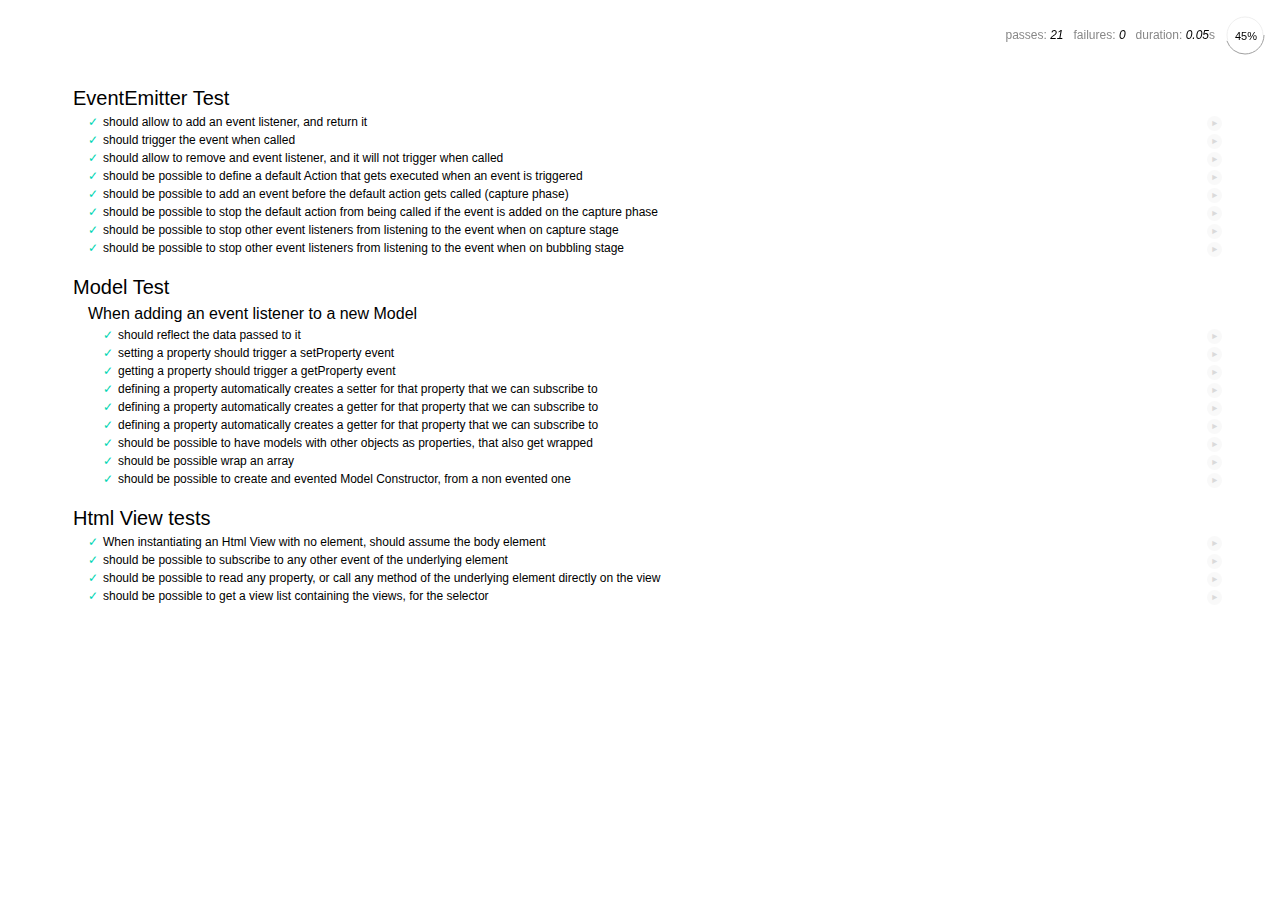
<file: test/testRunner.html>
<!DOCTYPE html>
<html>
<head>
    <title>LiveMVC framework</title>
    <link rel="stylesheet" href="mocha.css" />
    <script src="mocha.js"></script>
    <script src="chai.js"></script>
    <script src="../lib/curl.js"></script>
    <script>
        window.mocha.setup('bdd')
        window.expect = window.chai.expect;
        var baseDeps = [
          "EventEmitter",
          "Model",
          "Controller",
          "HtmlViewList",
          "HtmlView",
          "HtmlController",
          "HtmlArrayController",
          "HtmlElementController",
        ];
        window.curl( { baseUrl: '../' }, baseDeps )
        .next([
          "test/EventEmitterSpec",
          "test/ModelSpec",
          "test/HtmlViewSpec",
          "test/HtmlControllerSpec",
          //"test/HtmlArrayControllerSpec"
          ])
        .then(function() {
            window.mocha.run();
        });
    </script>
</head>
<body><div id="mocha"/></body>
</html>
</file>
<file: test/mocha.css>
@charset "utf-8";

body {
    font: 20px/1.5 "Helvetica Neue", Helvetica, Arial, sans-serif;
    padding: 60px 50px;
}

#mocha ul, #mocha li {
    margin: 0;
    padding: 0;
}

#mocha ul {
    list-style: none;
}

#mocha h1, #mocha h2 {
    margin: 0;
}

#mocha h1 {
    margin-top: 15px;
    font-size: 1em;
    font-weight: 200;
}

#mocha h1 a {
    text-decoration: none;
    color: inherit;
}

#mocha h1 a:hover {
    text-decoration: underline;
}

#mocha .suite .suite h1 {
    margin-top: 0;
    font-size: .8em;
}

.hidden {
    display: none;
}

#mocha h2 {
    font-size: 12px;
    font-weight: normal;
    cursor: pointer;
}

#mocha .suite {
    margin-left: 15px;
}

#mocha .test {
    margin-left: 15px;
    overflow: hidden;
}

#mocha .test.pending:hover h2::after {
    content: '(pending)';
    font-family: arial;
}

#mocha .test.pass.medium .duration {
    background: #C09853;
}

#mocha .test.pass.slow .duration {
    background: #B94A48;
}

#mocha .test.pass::before {
    content: '✓';
    font-size: 12px;
    display: block;
    float: left;
    margin-right: 5px;
    color: #00d6b2;
}

#mocha .test.pass .duration {
    font-size: 9px;
    margin-left: 5px;
    padding: 2px 5px;
    color: white;
    -webkit-box-shadow: inset 0 1px 1px rgba(0,0,0,.2);
    -moz-box-shadow: inset 0 1px 1px rgba(0,0,0,.2);
    box-shadow: inset 0 1px 1px rgba(0,0,0,.2);
    -webkit-border-radius: 5px;
    -moz-border-radius: 5px;
    -ms-border-radius: 5px;
    -o-border-radius: 5px;
    border-radius: 5px;
}

#mocha .test.pass.fast .duration {
    display: none;
}

#mocha .test.pending {
    color: #0b97c4;
}

#mocha .test.pending::before {
    content: '◦';
    color: #0b97c4;
}

#mocha .test.fail {
    color: #c00;
}

#mocha .test.fail pre {
    color: black;
}

#mocha .test.fail::before {
    content: '✖';
    font-size: 12px;
    display: block;
    float: left;
    margin-right: 5px;
    color: #c00;
}

#mocha .test pre.error {
    color: #c00;
    max-height: 300px;
    overflow: auto;
}

#mocha .test pre {
    display: block;
    float: left;
    clear: left;
    font: 12px/1.5 monaco, monospace;
    margin: 5px;
    padding: 15px;
    border: 1px solid #eee;
    border-bottom-color: #ddd;
    -webkit-border-radius: 3px;
    -webkit-box-shadow: 0 1px 3px #eee;
    -moz-border-radius: 3px;
    -moz-box-shadow: 0 1px 3px #eee;
}

#mocha .test h2 {
    position: relative;
}

#mocha .test a.replay {
    position: absolute;
    top: 3px;
    right: 0;
    text-decoration: none;
    vertical-align: middle;
    display: block;
    width: 15px;
    height: 15px;
    line-height: 15px;
    text-align: center;
    background: #eee;
    font-size: 15px;
    -moz-border-radius: 15px;
    border-radius: 15px;
    -webkit-transition: opacity 200ms;
    -moz-transition: opacity 200ms;
    transition: opacity 200ms;
    opacity: 0.3;
    color: #888;
}

#mocha .test:hover a.replay {
    opacity: 1;
}

#mocha-report.pass .test.fail {
    display: none;
}

#mocha-report.fail .test.pass {
    display: none;
}

#mocha-error {
    color: #c00;
    font-size: 1.5em;
    font-weight: 100;
    letter-spacing: 1px;
}

#mocha-stats {
    position: fixed;
    top: 15px;
    right: 10px;
    font-size: 12px;
    margin: 0;
    color: #888;
}

#mocha-stats .progress {
    float: right;
    padding-top: 0;
}

#mocha-stats em {
    color: black;
}

#mocha-stats a {
    text-decoration: none;
    color: inherit;
}

#mocha-stats a:hover {
    border-bottom: 1px solid #eee;
}

#mocha-stats li {
    display: inline-block;
    margin: 0 5px;
    list-style: none;
    padding-top: 11px;
}

code .comment { color: #ddd }
code .init { color: #2F6FAD }
code .string { color: #5890AD }
code .keyword { color: #8A6343 }
code .number { color: #2F6FAD }
</file>
